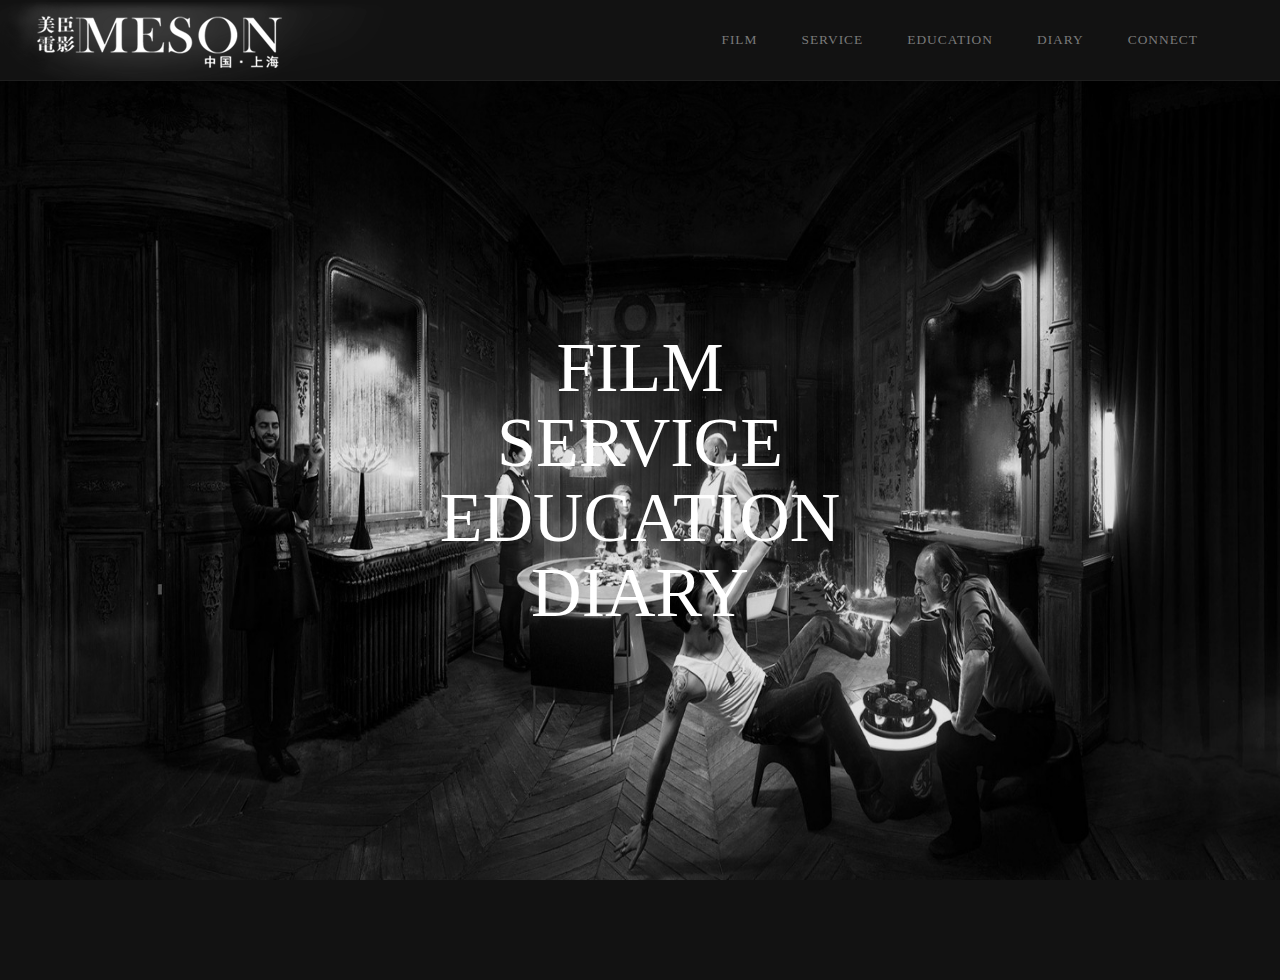
<file: index.html>
<!DOCTYPE html>
<html>
<head lang="en">
    <meta charset="UTF-8">
    <meta http-equiv="X-UA-Compatible" content="IE=edge,chrome=1">
    <link rel="stylesheet" href="style/Reset.css"/>
    <link rel="stylesheet" href="style/CommonPC.css"/>
    <link rel="stylesheet" href="style/index.css"/>
    <link rel="stylesheet" href="style/Header.css"/>
    <title></title>
</head>
<body>
    <header class="fix">
        <a href="#"><img src="images/bg-logo.png" alt="logo" class="l"/></a>
        <ul class="header-ul">
            <li><a href="film.html">FILM</a><span></span></li>
            <li><a href="service.html">SERVICE</a><span></span></li>
            <li><a href="education.html">EDUCATION</a><span></span></li>
            <li><a href="diary.html">DIARY</a><span></span></li>
            <li><a href="connect.html">CONNECT</a><span></span></li>
        </ul>
    </header>
    <div id="container">
        <ul id="content">
            <li><a href="film.html">FILM</a></li>
            <li><a href="service.html">SERVICE</a></li>
            <li><a href="education.html">EDUCATION</a></li>
            <li><a href="diary.html">DIARY</a></li>
        </ul>
    </div>

    <script src="js/jquery-1.9.1.min.js"></script>
    <script>
        $(".header-ul").find('li').hover(function(){
            $(this).find("span").stop(true,true).animate({'width':'100%'},400);
        },function(){
            if(!$(this).hasClass("header-active")) {
                $(this).find("span").stop(true, true).animate({'width': '0%'}, 400);
            }
        });
        $(".header-ul").children("li").each(function(){
            if($(this).hasClass("header-active")){
                $(this).find("span").css({'width':'100%'});
            }
        });
        $(function(){
            var w=parseInt(document.body.clientHeight)-100;
            $("#container").height(w);
            (function(){
                $("#content").css({
                    position: "absolute",
                    left: ($("#container").width() - $("#content").width())/2,
                    top: ($("#container").height() - $("#content").height())/2
                });
            })();
            $(window).resize(function(){
                var w=parseInt(document.body.clientHeight)-100;
                $("#container").height(w);
                $("#content").css({
                    position: "absolute",
                    top: ($("#container").height() - $("#content").height())/2
                });
            });
        });
    </script>
</body>
</html>
</file>
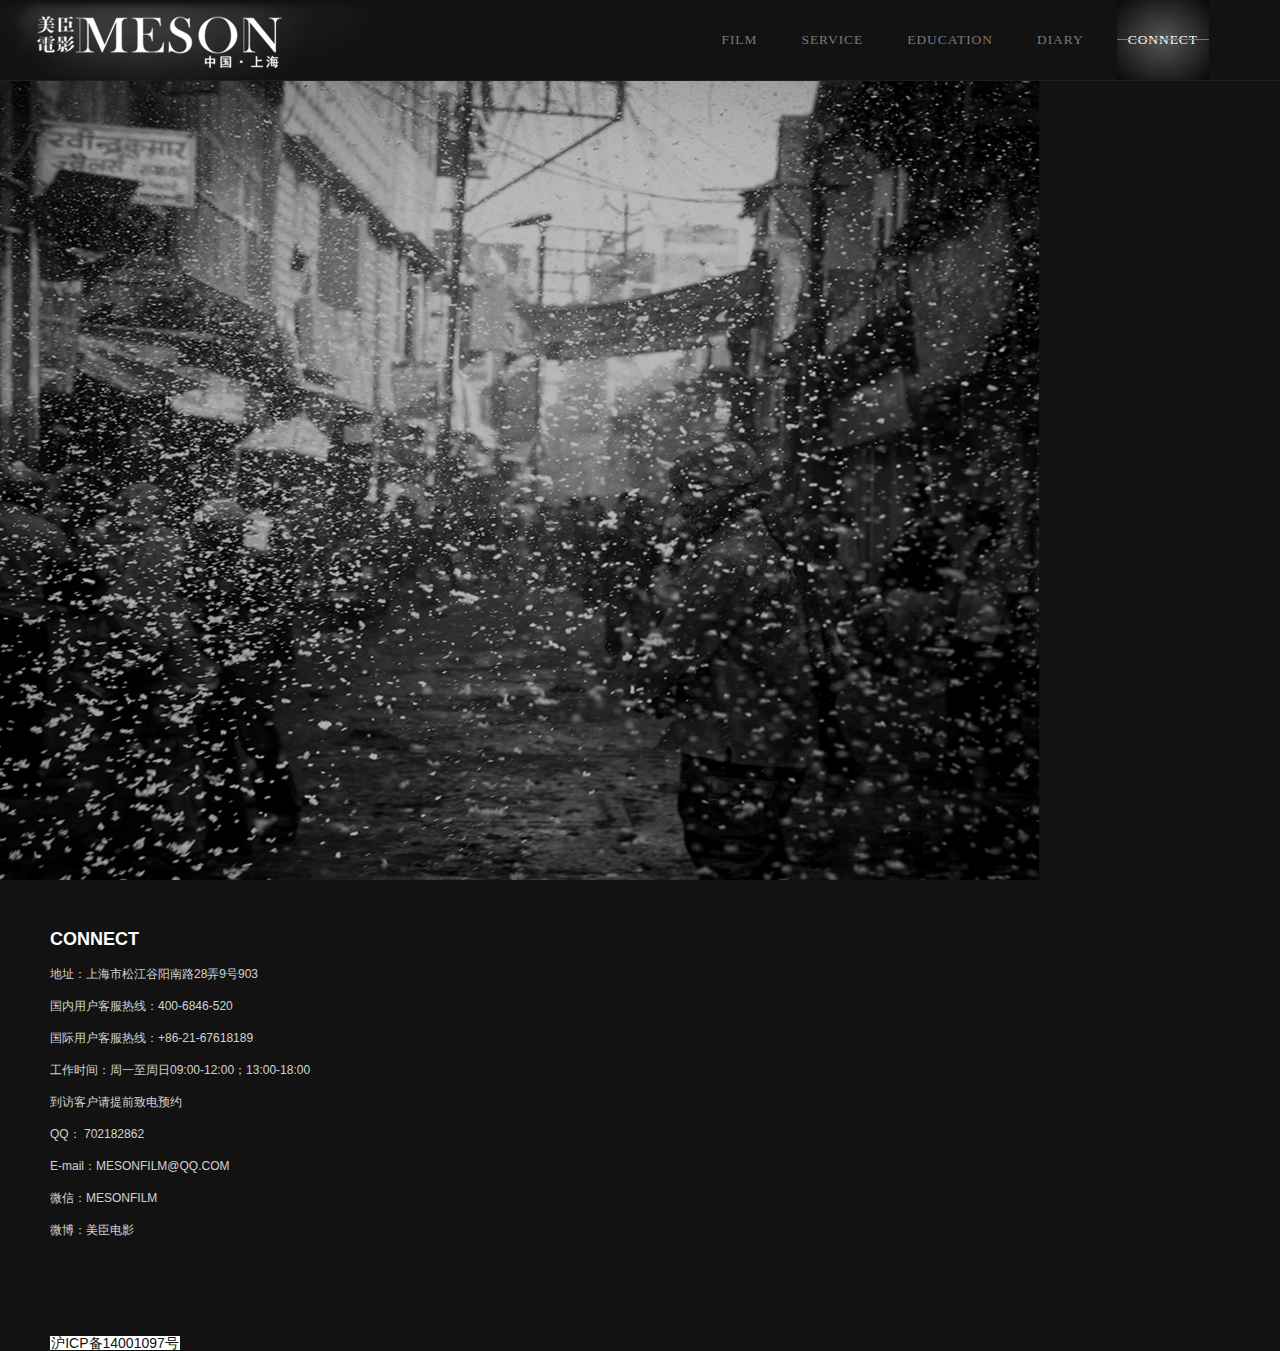
<file: connect.html>
<!DOCTYPE html>
<html>
<head lang="en">
    <meta charset="UTF-8">
    <meta http-equiv="X-UA-Compatible" content="IE=edge,chrome=1">
    <link rel="stylesheet" href="style/Reset.css"/>
    <link rel="stylesheet" href="style/CommonPC.css"/>
    <link rel="stylesheet" href="style/connect.css"/>
    <link rel="stylesheet" href="style/Header.css"/>
    <title></title>
</head>
<body>
    <header class="fix">
        <a href="index.html"><img src="images/bg-logo.png" alt="logo" class="l"/></a>
        <ul class="header-ul">
            <li><a href="film.html">FILM</a><span></span></li>
            <li><a href="service.html">SERVICE</a><span></span></li>
            <li><a href="education.html">EDUCATION</a><span></span></li>
            <li><a href="diary.html">DIARY</a><span></span></li>
            <li class="header-active"><a href="#">CONNECT</a><span></span></li>
        </ul>
    </header>
    <div id="container" class="fix">
        <img src="images/Diary_bg.jpg" alt=""/>
        <article>
            <h1 class="wh">CONNECT</h1>
            <p>地址：上海市松江谷阳南路28弄9号903</p>
            <p>国内用户客服热线：400-6846-520</p>
            <p>国际用户客服热线：+86-21-67618189</p>
            <p>工作时间：周一至周日09:00-12:00；13:00-18:00</p>
            <p>到访客户请提前致电预约</p>
            <p>QQ： 702182862</p>
            <p>E-mail：MESONFILM@QQ.COM</p>
            <p>微信：MESONFILM</p>
            <p>微博：美臣电影</p>
            <footer>沪ICP备14001097号</footer>
        </article>
    </div>
    <script src="js/jquery-1.9.1.min.js"></script>
    <script>
        $(".header-ul").find('li').hover(function(){
            $(this).find("span").stop(true,true).animate({'width':'100%'},400);
        },function(){
            if(!$(this).hasClass("header-active")) {
                $(this).find("span").stop(true, true).animate({'width': '0%'}, 400);
            }
        });
        $(".header-ul").children("li").each(function(){
            if($(this).hasClass("header-active")){
                $(this).find("span").css({'width':'100%'});
            }
        });
        $(function(){
            var w=parseInt(document.body.clientHeight)-100;
            $("#container").height(w);
            $("#container>img").height(w);
            $("#container>img").width(1.3*w);
            $(window).resize(function(){
                var w=parseInt(document.body.clientHeight)-100;
                $("#container").height(w);
                $("#container>img").height(w);
                $("#container>img").width(1.3*w);
            });
        });
    </script>
</body>
</html>
</file>
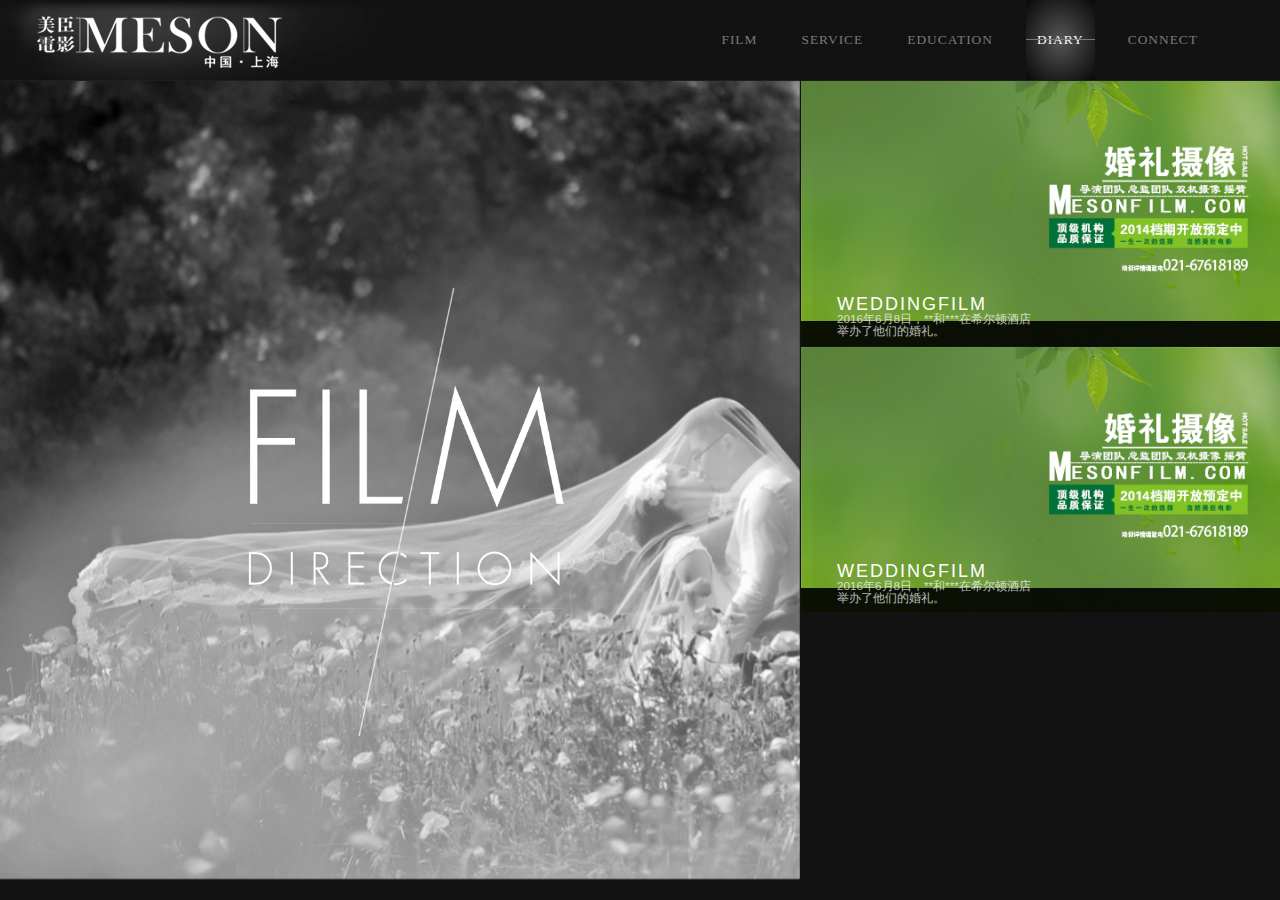
<file: diary.html>
<!DOCTYPE html>
<html>
<head lang="en">
    <meta charset="UTF-8">
    <meta http-equiv="X-UA-Compatible" content="IE=edge,chrome=1">
    <link rel="stylesheet" href="style/Reset.css"/>
    <link rel="stylesheet" href="style/CommonPC.css"/>
    <link rel="stylesheet" href="style/film.css"/>
    <link rel="stylesheet" href="style/Header.css"/>
    <title></title>
</head>
<body>
<header class="fix">
    <a href="index.html"><img src="images/bg-logo.png" alt="logo" class="l"/></a>
    <ul class="header-ul">
        <li><a href="film.html">FILM</a><span></span></li>
        <li><a href="service.html">SERVICE</a><span></span></li>
        <li><a href="education.html">EDUCATION</a><span></span></li>
        <li class="header-active"><a href="#">DIARY</a><span></span></li>
        <li><a href="connect.html">CONNECT</a><span></span></li>
    </ul>
</header>
<div id="container">
    <div id="film-bg">
    </div>
    <div id="container-logo">
        <img src="images/title_film.png">
    </div>
    <div id="message">
        <ul>
            <li>
                <div>
                    <img src="images/message.jpg" alt="" class="img"/>
                    <div class="address">
                        <p>WEDDINGFILM</p>
                        <p>2016年6月8日，**和***在希尔顿酒店举办了他们的婚礼。</p>
                    </div>
                    <ul class="share">
                        <li><a href="http://connect.qq.com/intro/login"></a></li>
                        <li><a href="https://wx.qq.com/"></a></li>
                        <li><a href="http://weibo.com/"></a></li>
                    </ul>
                </div>
            </li>
            <li>
                <div>
                    <img src="images/message.jpg" alt="" class="img"/>
                    <div class="address">
                        <p>WEDDINGFILM</p>
                        <p>2016年6月8日，**和***在希尔顿酒店举办了他们的婚礼。</p>
                    </div>
                    <ul class="share">
                        <li><a href=""></a></li>
                        <li><a href=""></a></li>
                        <li><a href=""></a></li>
                    </ul>
                </div>
            </li>
            <li>
                <div>
                    <img src="images/message.jpg" alt="" class="img"/>
                    <div class="address">
                        <p>WEDDINGFILM</p>
                        <p>2016年6月8日，**和***在希尔顿酒店举办了他们的婚礼。</p>
                    </div>
                    <ul class="share">
                        <li><a href=""></a></li>
                        <li><a href=""></a></li>
                        <li><a href=""></a></li>
                    </ul>
                </div>
            </li>
        </ul>
        <ul>
            <li>
                <div>
                    <img src="images/message.jpg" alt="" class="img"/>
                    <div class="address">
                        <p>WEDDINGFILM</p>
                        <p>2016年6月8日，**和***在希尔顿酒店举办了他们的婚礼。</p>
                    </div>
                    <ul class="share">
                        <li><a href=""></a></li>
                        <li><a href=""></a></li>
                        <li><a href=""></a></li>
                    </ul>
                </div>
            </li>
            <li>
                <div>
                    <img src="images/message.jpg" alt="" class="img"/>
                    <div class="address">
                        <p>WEDDINGFILM</p>
                        <p>2016年6月8日，**和***在希尔顿酒店举办了他们的婚礼。</p>
                    </div>
                    <ul class="share">
                        <li><a href=""></a></li>
                        <li><a href=""></a></li>
                        <li><a href=""></a></li>
                    </ul>
                </div>
            </li>
        </ul>
    </div>
</div>

<script src="js/jquery-1.9.1.min.js"></script>
<script src="js/common.js"></script>
</body>
</html>
</file>
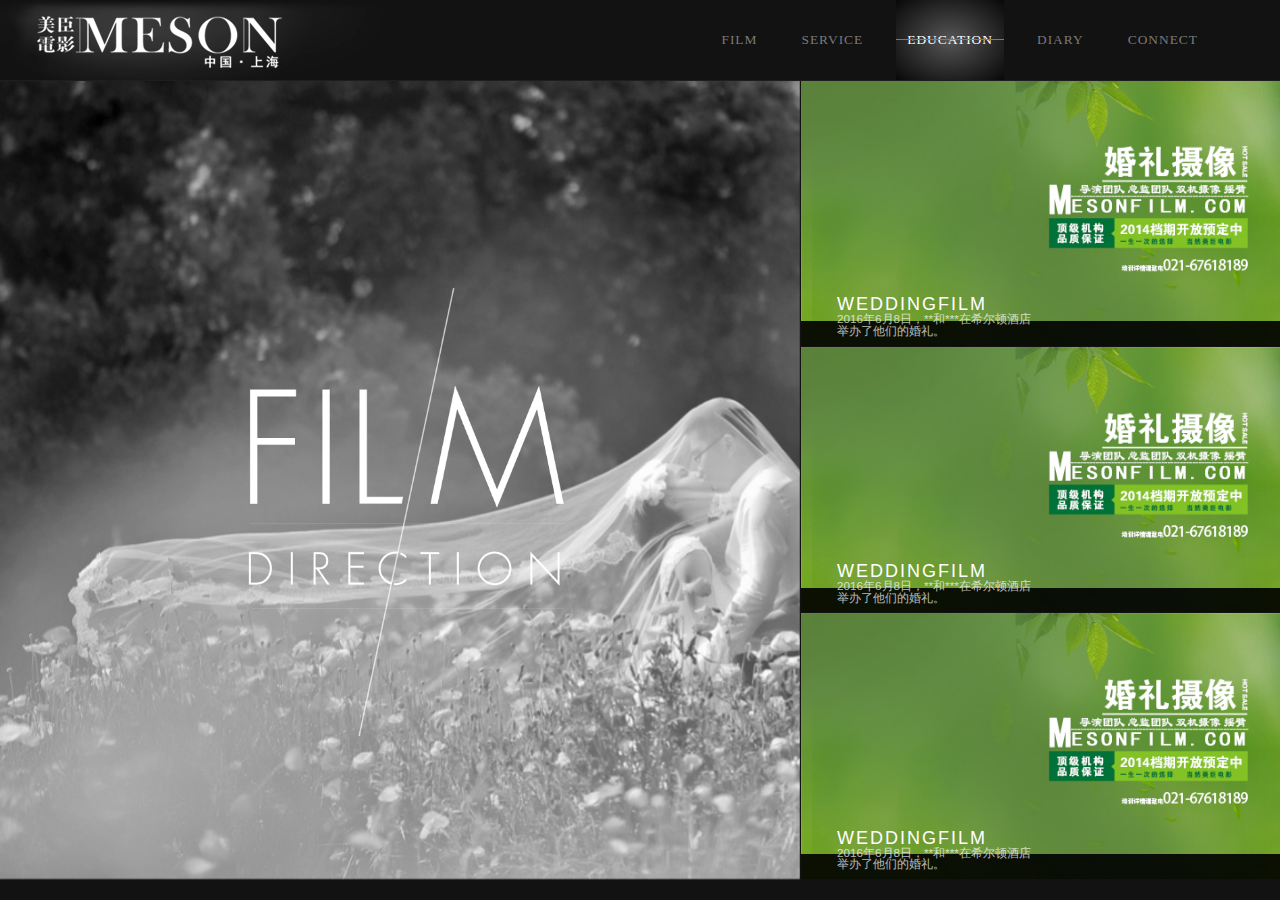
<file: education.html>
<!DOCTYPE html>
<html>
<head lang="en">
    <meta charset="UTF-8">
    <meta http-equiv="X-UA-Compatible" content="IE=edge,chrome=1">
    <link rel="stylesheet" href="style/Reset.css"/>
    <link rel="stylesheet" href="style/CommonPC.css"/>
    <link rel="stylesheet" href="style/film.css"/>
    <link rel="stylesheet" href="style/Header.css"/>
    <title></title>
</head>
<body>
<header class="fix">
    <a href="index.html"><img src="images/bg-logo.png" alt="logo" class="l"/></a>
    <ul class="header-ul">
        <li><a href="film.html">FILM</a><span></span></li>
        <li><a href="service.html">SERVICE</a><span></span></li>
        <li class="header-active"><a href="#">EDUCATION</a><span></span></li>
        <li><a href="diary.html">DIARY</a><span></span></li>
        <li><a href="connect.html">CONNECT</a><span></span></li>
    </ul>
</header>
<div id="container">
    <div id="film-bg">
    </div>
    <div id="container-logo">
        <img src="images/title_film.png">
    </div>
    <div id="message">
        <ul>
            <li>
                <div>
                    <img src="images/message.jpg" alt="" class="img"/>
                    <div class="address">
                        <p>WEDDINGFILM</p>
                        <p>2016年6月8日，**和***在希尔顿酒店举办了他们的婚礼。</p>
                    </div>
                    <ul class="share">
                        <li><a href="http://connect.qq.com/intro/login"></a></li>
                        <li><a href="https://wx.qq.com/"></a></li>
                        <li><a href="http://weibo.com/"></a></li>
                    </ul>
                </div>
            </li>
            <li>
                <div>
                    <img src="images/message.jpg" alt="" class="img"/>
                    <div class="address">
                        <p>WEDDINGFILM</p>
                        <p>2016年6月8日，**和***在希尔顿酒店举办了他们的婚礼。</p>
                    </div>
                    <ul class="share">
                        <li><a href=""></a></li>
                        <li><a href=""></a></li>
                        <li><a href=""></a></li>
                    </ul>
                </div>
            </li>
            <li>
                <div>
                    <img src="images/message.jpg" alt="" class="img"/>
                    <div class="address">
                        <p>WEDDINGFILM</p>
                        <p>2016年6月8日，**和***在希尔顿酒店举办了他们的婚礼。</p>
                    </div>
                    <ul class="share">
                        <li><a href=""></a></li>
                        <li><a href=""></a></li>
                        <li><a href=""></a></li>
                    </ul>
                </div>
            </li>
        </ul>
        <ul>
            <li>
                <div>
                    <img src="images/message.jpg" alt="" class="img"/>
                    <div class="address">
                        <p>WEDDINGFILM</p>
                        <p>2016年6月8日，**和***在希尔顿酒店举办了他们的婚礼。</p>
                    </div>
                    <ul class="share">
                        <li><a href=""></a></li>
                        <li><a href=""></a></li>
                        <li><a href=""></a></li>
                    </ul>
                </div>
            </li>
            <li>
                <div>
                    <img src="images/message.jpg" alt="" class="img"/>
                    <div class="address">
                        <p>WEDDINGFILM</p>
                        <p>2016年6月8日，**和***在希尔顿酒店举办了他们的婚礼。</p>
                    </div>
                    <ul class="share">
                        <li><a href=""></a></li>
                        <li><a href=""></a></li>
                        <li><a href=""></a></li>
                    </ul>
                </div>
            </li>
        </ul>
        <ul>
            <li>
                <div>
                    <img src="images/message.jpg" alt="" class="img"/>
                    <div class="address">
                        <p>WEDDINGFILM</p>
                        <p>2016年6月8日，**和***在希尔顿酒店举办了他们的婚礼。</p>
                    </div>
                    <ul class="share">
                        <li><a href=""></a></li>
                        <li><a href=""></a></li>
                        <li><a href=""></a></li>
                    </ul>
                </div>
            </li>
        </ul>
    </div>
</div>

<script src="js/jquery-1.9.1.min.js"></script>
<script src="js/common.js"></script>
</body>
</html>
</file>
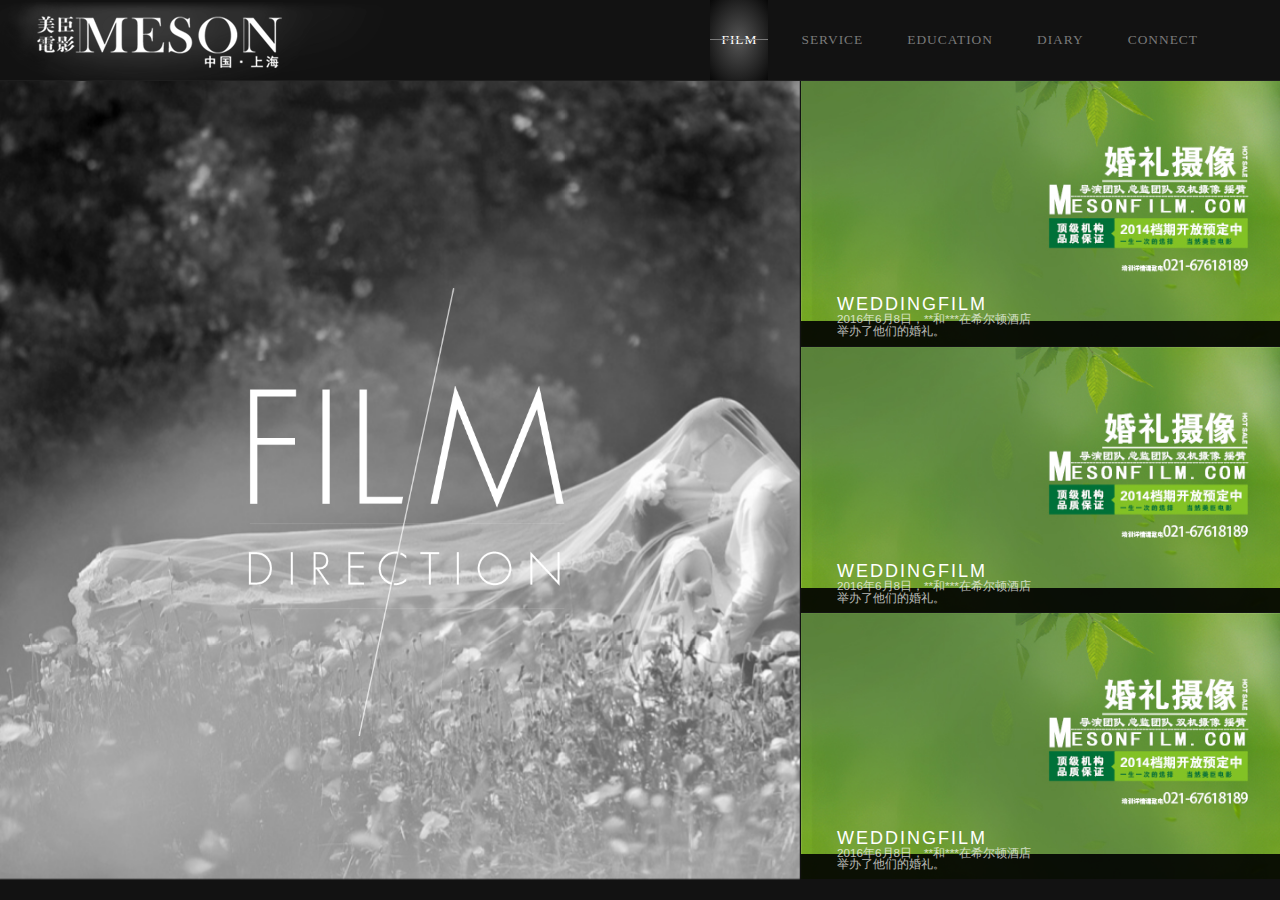
<file: film.html>
<!DOCTYPE html>
<html>
<head lang="en">
    <meta charset="UTF-8">
    <meta http-equiv="X-UA-Compatible" content="IE=edge,chrome=1">
    <link rel="stylesheet" href="style/Reset.css"/>
    <link rel="stylesheet" href="style/CommonPC.css"/>
    <link rel="stylesheet" href="style/film.css"/>
    <link rel="stylesheet" href="style/Header.css"/>
    <title></title>
</head>
<body>
    <header class="fix">
        <a href="index.html"><img src="images/bg-logo.png" alt="logo" class="l"/></a>
        <ul class="header-ul">
            <li class="header-active"><a href="#">FILM</a><span></span></li>
            <li><a href="service.html">SERVICE</a><span></span></li>
            <li><a href="education.html">EDUCATION</a><span></span></li>
            <li><a href="diary.html">DIARY</a><span></span></li>
            <li><a href="connect.html">CONNECT</a><span></span></li>
        </ul>
    </header>
    <div id="container">
        <div id="film-bg">
        </div>
        <div id="container-logo">
            <img src="images/title_film.png">
        </div>
        <div id="message">
            <ul>
                <li>
                    <div>
                        <img src="images/message.jpg" alt="" class="img"/>
                        <div class="address">
                            <p>WEDDINGFILM</p>
                            <p>2016年6月8日，**和***在希尔顿酒店举办了他们的婚礼。</p>
                        </div>
                        <ul class="share">
                            <li><a href="http://connect.qq.com/intro/login"></a></li>
                            <li><a href="https://wx.qq.com/"></a></li>
                            <li><a href="http://weibo.com/"></a></li>
                        </ul>
                    </div>
                </li>
                <li>
                    <div>
                        <img src="images/message.jpg" alt="" class="img"/>
                        <div class="address">
                            <p>WEDDINGFILM</p>
                            <p>2016年6月8日，**和***在希尔顿酒店举办了他们的婚礼。</p>
                        </div>
                        <ul class="share">
                            <li><a href=""></a></li>
                            <li><a href=""></a></li>
                            <li><a href=""></a></li>
                        </ul>
                    </div>
                </li>
                <li>
                    <div>
                        <img src="images/message.jpg" alt="" class="img"/>
                        <div class="address">
                            <p>WEDDINGFILM</p>
                            <p>2016年6月8日，**和***在希尔顿酒店举办了他们的婚礼。</p>
                        </div>
                        <ul class="share">
                            <li><a href=""></a></li>
                            <li><a href=""></a></li>
                            <li><a href=""></a></li>
                        </ul>
                    </div>
                </li>
            </ul>
            <ul>
                <li>
                    <div>
                        <img src="images/message.jpg" alt="" class="img"/>
                        <div class="address">
                            <p>WEDDINGFILM</p>
                            <p>2016年6月8日，**和***在希尔顿酒店举办了他们的婚礼。</p>
                        </div>
                        <ul class="share">
                            <li><a href=""></a></li>
                            <li><a href=""></a></li>
                            <li><a href=""></a></li>
                        </ul>
                    </div>
                </li>
                <li>
                    <div>
                        <img src="images/message.jpg" alt="" class="img"/>
                        <div class="address">
                            <p>WEDDINGFILM</p>
                            <p>2016年6月8日，**和***在希尔顿酒店举办了他们的婚礼。</p>
                        </div>
                        <ul class="share">
                            <li><a href=""></a></li>
                            <li><a href=""></a></li>
                            <li><a href=""></a></li>
                        </ul>
                    </div>
                </li>
            </ul>
            <ul>
                <li>
                    <div>
                        <img src="images/message.jpg" alt="" class="img"/>
                        <div class="address">
                            <p>WEDDINGFILM</p>
                            <p>2016年6月8日，**和***在希尔顿酒店举办了他们的婚礼。</p>
                        </div>
                        <ul class="share">
                            <li><a href=""></a></li>
                            <li><a href=""></a></li>
                            <li><a href=""></a></li>
                        </ul>
                    </div>
                </li>
                <li>
                    <div>
                        <img src="images/message.jpg" alt="" class="img"/>
                        <div class="address">
                            <p>WEDDINGFILM</p>
                            <p>2016年6月8日，**和***在希尔顿酒店举办了他们的婚礼。</p>
                        </div>
                        <ul class="share">
                            <li><a href=""></a></li>
                            <li><a href=""></a></li>
                            <li><a href=""></a></li>
                        </ul>
                    </div>
                </li>
                <li>
                    <div>
                        <img src="images/message.jpg" alt="" class="img"/>
                        <div class="address">
                            <p>WEDDINGFILM</p>
                            <p>2016年6月8日，**和***在希尔顿酒店举办了他们的婚礼。</p>
                        </div>
                        <ul class="share">
                            <li><a href=""></a></li>
                            <li><a href=""></a></li>
                            <li><a href=""></a></li>
                        </ul>
                    </div>
                </li>
                <li>
                    <div>
                        <img src="images/message.jpg" alt="" class="img"/>
                        <div class="address">
                            <p>WEDDINGFILM</p>
                            <p>2016年6月8日，**和***在希尔顿酒店举办了他们的婚礼。</p>
                        </div>
                        <ul class="share">
                            <li><a href=""></a></li>
                            <li><a href=""></a></li>
                            <li><a href=""></a></li>
                        </ul>
                    </div>
                </li>
                <li>
                    <div>
                        <img src="images/message.jpg" alt="" class="img"/>
                        <div class="address">
                            <p>WEDDINGFILM</p>
                            <p>2016年6月8日，**和***在希尔顿酒店举办了他们的婚礼。</p>
                        </div>
                        <ul class="share">
                            <li><a href=""></a></li>
                            <li><a href=""></a></li>
                            <li><a href=""></a></li>
                        </ul>
                    </div>
                </li>
            </ul>
        </div>
    </div>

    <script src="js/jquery-1.9.1.min.js"></script>
    <script src="js/common.js"></script>
</body>
</html>
</file>
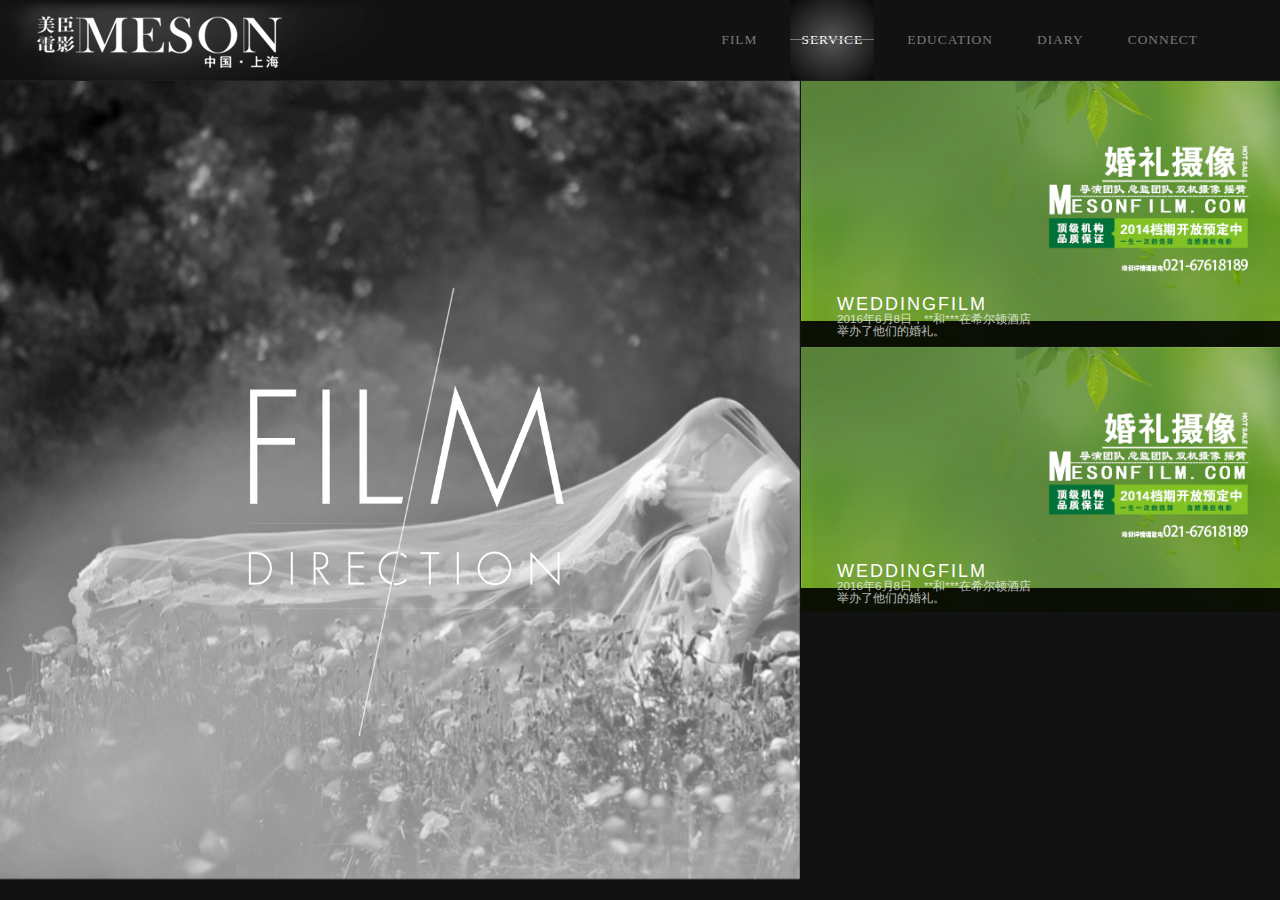
<file: service.html>
<!DOCTYPE html>
<html>
<head lang="en">
    <meta charset="UTF-8">
    <meta http-equiv="X-UA-Compatible" content="IE=edge,chrome=1">
    <link rel="stylesheet" href="style/Reset.css"/>
    <link rel="stylesheet" href="style/CommonPC.css"/>
    <link rel="stylesheet" href="style/film.css"/>
    <link rel="stylesheet" href="style/Header.css"/>
    <title></title>
</head>
<body>
<header class="fix">
    <a href="index.html"><img src="images/bg-logo.png" alt="logo" class="l"/></a>
    <ul class="header-ul">
        <li><a href="film.html">FILM</a><span></span></li>
        <li class="header-active"><a href="#">SERVICE</a><span></span></li>
        <li><a href="education.html">EDUCATION</a><span></span></li>
        <li><a href="diary.html">DIARY</a><span></span></li>
        <li><a href="connect.html">CONNECT</a><span></span></li>
    </ul>
</header>
<div id="container">
    <div id="film-bg">
    </div>
    <div id="container-logo">
        <img src="images/title_film.png">
    </div>
    <div id="message">
        <ul>
            <li>
                <div>
                    <img src="images/message.jpg" alt="" class="img"/>
                    <div class="address">
                        <p>WEDDINGFILM</p>
                        <p>2016年6月8日，**和***在希尔顿酒店举办了他们的婚礼。</p>
                    </div>
                    <ul class="share">
                        <li><a href="http://connect.qq.com/intro/login"></a></li>
                        <li><a href="https://wx.qq.com/"></a></li>
                        <li><a href="http://weibo.com/"></a></li>
                    </ul>
                </div>
            </li>
            <li>
                <div>
                    <img src="images/message.jpg" alt="" class="img"/>
                    <div class="address">
                        <p>WEDDINGFILM</p>
                        <p>2016年6月8日，**和***在希尔顿酒店举办了他们的婚礼。</p>
                    </div>
                    <ul class="share">
                        <li><a href=""></a></li>
                        <li><a href=""></a></li>
                        <li><a href=""></a></li>
                    </ul>
                </div>
            </li>
        </ul>
        <ul>
            <li>
                <div>
                    <img src="images/message.jpg" alt="" class="img"/>
                    <div class="address">
                        <p>WEDDINGFILM</p>
                        <p>2016年6月8日，**和***在希尔顿酒店举办了他们的婚礼。</p>
                    </div>
                    <ul class="share">
                        <li><a href=""></a></li>
                        <li><a href=""></a></li>
                        <li><a href=""></a></li>
                    </ul>
                </div>
            </li>
        </ul>
    </div>
</div>

<script src="js/jquery-1.9.1.min.js"></script>
<script src="js/common.js"></script>
</body>
</html>
</file>
<file: style/CommonPC.css>
/* display */
.dn{display:none;}
.di{display:inline;}
.db{display:block;}
.dib{display:inline-block;}
div.dib{*display:inline; *zoom:1;}/* other block level tag(eg. p, li, h1~h6), using 'inline_any' instead */
/* height */
.h0{height:0;}
.h16{height:14px;}
.h16{height:16px;}
.h18{height:18px;}
.h20{height:20px;}
.h22{height:22px;}
.h24{height:24px;}
.h30{height:30px;}
/* width */
/* fixed width value */
.w20{width:20px;}
.w50{width:50px;}
.w70{width:70px;}
.w100{width:100px;}
.w120{width:120px;}
.w140{width:140px;}
.w160{width:160px;}
.w180{width:180px;}
.w200{width:200px;}
.w220{width:220px;}
.w250{width:250px;}
.w280{width:280px;}
.w300{width:300px;}
.w320{width:320px;}
.w360{width:360px;}
.w400{width:400px;}
.w460{width:460px;}
.w500{width:500px;}
.w600{width:600px;}
.w640{width:640px;}
.w700{width:700px;}
/* percent width value */
.pct10{width:10%;}
.pct15{width:15%;}
.pct20{width:20%;}
.pct25{width:25%;}
.pct30{width:30%;}
.pct33{width:33.3%;}
.pct40{width:40%;}
.pct50{width:50%;}
.pct60{width:60%;}
.pct66{width:66.6%;}
.pct70{width:70%;}
.pct75{width:75%;}
.pct80{width:80%;}
.pct90{width:90%;}
.pct100{width:100%;}
/* line-height */
.lh0{line-height:0;}
.lh16{line-height:14px;}
.lh16{line-height:16px;}
.lh18{line-height:18px;}
.lh20{line-height:20px;}
.lh22{line-height:22px;}
.lh24{line-height:24px;}
.lh30{line-height:30px;}
/* margin */
.m0{margin:0;}
.ml1{margin-left:1px;}
.ml2{margin-left:2px;}
.ml5{margin-left:5px;}
.ml10{margin-left:10px;}
.ml15{margin-left:15px;}
.ml20{margin-left:20px;}
.ml30{margin-left:30px;}
.mr1{margin-right:1px;}
.mr2{margin-right:2px;}
.mr5{margin-right:5px;}
.mr10{margin-right:10px;}
.mr15{margin-right:15px;}
.mr20{margin-right:20px;}
.mr30{margin-right:30px;}
.mt1{margin-top:1px;}
.mt2{margin-top:2px;}
.mt5{margin-top:5px;}
.mt10{margin-top:10px;}
.mt15{margin-top:15px;}
.mt20{margin-top:20px;}
.mt30{margin-top:30px;}
.mb1{margin-bottom:1px;}
.mb2{margin-bottom:2px;}
.mb5{margin-bottom:5px;}
.mb10{margin-bottom:10px;}
.mb15{margin-bottom:15px;}
.mb20{margin-bottom:20px;}
.mb30{margin-bottom:30px;}
/* margin negative */
.ml-1{margin-left:-1px;}
.mr-1{margin-right:-1px;}
.mt-1{margin-top:-1px;}
.mb-1{margin-bottom:-1px;}
.ml-3{margin-left:-3px;}
.mr-3{margin-right:-3px;}
.mt-3{margin-top:-3px;}
.mb-3{margin-bottom:-3px;}
.ml-20{margin-left:-20px;}
.mr-20{margin-right:-20px;}
.mt-20{margin-top:-20px;}
.mb-20{margin-bottom:-20px;}
/* padding */
.p0{padding:0;}
.p1{padding:1px;}
.pl1{padding-left:1px;}
.pt1{padding-top:1px;}
.pr1{padding-right:1px;}
.pb1{padding-bottom:1px;}
.p2{padding:2px;}
.pl2{padding-left:2px;}
.pt2{padding-top:2px;}
.pr2{padding-right:2px;}
.pb2{padding-bottom:2px;}
.pl5{padding-left:5px;}
.p5{padding:5px;}
.pt5{padding-top:5px;}
.pr5{padding-right:5px;}
.pb5{padding-bottom:5px;}
.p10{padding:10px;}
.pl10{padding-left:10px;}
.pt10{padding-top:10px;}
.pr10{padding-right:10px;}
.pb10{padding-bottom:10px;}
.p15{padding:15px;}
.pl15{padding-left:15px;}
.pt15{padding-top:15px;}
.pr15{padding-right:15px;}
.pb15{padding-bottom:15px;}
.p20{padding:20px;}
.pl20{padding-left:20px;}
.pt20{padding-top:20px;}
.pr20{padding-right:20px;}
.pb20{padding-bottom:20px;}
.p30{padding:30px;}
.pl30{padding-left:30px;}
.pt30{padding-top:30px;}
.pr30{padding-right:30px;}
.pb30{padding-bottom:30px;}
/* border-color name rule: border(b)-position(l/r/t/b/d)-width(null/2)-style(null/sh)-color(first one letter/first two letter) |-> All colors are safe color*/
.bdc{border:1px solid #ccc;}
.blc{border-left:1px solid #ccc;}
.brc{border-right:1px solid #ccc;}
.btc{border-top:1px solid #ccc;}
.bbc{border-bottom:1px solid #ccc;}
.bdd{border:1px solid #ddd;}
.bld{border-left:1px solid #ddd;}
.brd{border-right:1px solid #ddd;}
.btd{border-top:1px solid #ddd;}
.bbd{border-bottom:1px solid #ddd;}
.bde{border:1px solid #eee;}
.ble{border-left:1px solid #eee;}
.bre{border-right:1px solid #eee;}
.bte{border-top:1px solid #eee;}
.bbe{border-bottom:1px solid #eee;}
/* background-color name rule: bg - (key word/Hex color) |-> All colors are safe color */
.bgwh{background-color:#fff;}
.bgfb{background-color:#fbfbfb;}
.bgf5{background-color:#f5f5f5;}
.bgf0{background-color:#f0f0f0;}
.bgeb{background-color:#ebebeb;}
.bge0{background-color:#e0e0e0;}
/* safe color */
.g0{color:#000;}
.g3{color:#333;}
.g6{color:#666;}
.g9{color:#999;}
.gc{color:#ccc;}
.wh{color:white;}
/* font-size */
.f0{font-size:0;}
.f12{font-size:12px;}
.f13{font-size:13px;}
.f14{font-size:14px;}
.f16{font-size:16px;}
.f18{font-size:18px;}
.f20{font-size:20px;}
.f24{font-size:24px;}
.f28{font-size:28px;}
/* font-family */
.fa{font-family:Arial;}
.ft{font-family:Tahoma;}
.fv{font-family:Verdana;}
.fs{font-family:Simsun;}
.fl{font-family:'Lucida Console';}
.fw{font-family:'Microsoft Yahei';}
/* font-style */
.n{font-weight:normal; font-style:normal; white-space: normal;}
.b{font-weight:bold;}
.i{font-style:italic;}
/* text-align */
.tc{text-align:center;}
.tr{text-align:right;}
.tl{text-align:left;}
.tj{text-align:justify;}
/* text-decoration */
.tdl{text-decoration:underline;}
.tdn,.tdn:hover,.tdn a:hover,a.tdl:hover{text-decoration:none;}
/* letter-spacing */
.lt-1{letter-spacing:-1px;}
.lt0{letter-spacing:0;}
.lt1{letter-spacing:1px;}
/* white-space */
.nowrap{white-space:nowrap;}
/* word-wrap */
.bk{word-wrap:break-word;}
/* vertical-align */
.vm{vertical-align:middle;}
.vtb{vertical-align:text-bottom;}
.vb{vertical-align:bottom;}
.vt{vertical-align:top;}
.v-1{vertical-align:-1px;}
.v-2{vertical-align:-2px;}
.v-3{vertical-align:-3px;}
.v-4{vertical-align:-4px;}
.v-5{vertical-align:-5px;}
/* float */
.l{float:left;}
.r{float:right;}
/* clear */
.cl{clear:both;}
/* position */
.rel{position:relative;}
.abs{position:absolute;}
/*z-index*/
.zx1{z-index:1;}
.zx2{z-index:2;}
/* cursor */
.poi{cursor:pointer;}
.def{cursor:default;}
/* overflow */
.ovh{overflow:hidden;}
.ova{overflow:auto;}
/* visibility */
.vh{visibility:hidden;}
.vv{visibility:visible;}
/* opacity */
.opa0{opacity:0; filer:alpha(opacity=0);}
/* zoom */
.z{*zoom:1;}


/* ------------------- multiply CSS ------------------ */
/* ��״Ԫ��ˮƽ���� */
.auto{margin-left:auto; margin-right:auto;}
/* �������*/
.fix{*zoom:1;}
.fix:after{display:table; content:''; clear:both;}
/* ����display:table-cell������Ӧ���� */
.cell{display:table-cell; *display:inline-block; width:2000px; *width:auto;}
/* ˫������Ӧcell��������Ӣ���ַ����� */
.cell2{overflow:hidden; _display:inline-block;}
/* ���������������� ʾ*/
.ell{text-overflow:ellipsis; white-space:nowrap; overflow:hidden;}
/* css3���ɶ���Ч�� */
.trans{
	-webkit-transition:all .15s;	
	        transition:all .15s;
}
/* ��С����Ԫ�ش�ֱ���� */
.dib_vm{display:inline-block; width:0; height:100%; vertical-align:middle;}
/* �����б���ͼƬ - �����ʹ�ø�CSSС�⣬����޸Ĵ�ͼƬ��ַ */
.loading{background:url(about:blank) no-repeat center;}
/* �޿��ı����ı��� */
.bd_none{border:0; outline:none;}
/* ���Զ�λ���� */
.abs_out{position:absolute; left:-999em; top:-999em;}
.abs_clip{position:absolute; clip:rect(0 0 0 0);}
/* ��ť���� */
.disabled{outline:0 none; cursor:default!important; opacity:.4; filer:alpha(opacity=40); -ms-pointer-events:none; pointer-events:none;}
/*inline-block��float�ȿ��б�*/
.inline_box{font-size:1em; letter-spacing:-.25em; font-family:Arial;}
.inline_two, .inline_three, .inline_four, .inline_five, .inline_six, .inline_any{display:inline-block; *display:inline; letter-spacing:0; vertical-align:top; *zoom:1;}
.float_two, .float_three, .float_four, .float_five, .float_six{float:left;}
.inline_two, .float_two{width:50%; *width:49.9%;}
.inline_three, .float_three{width:33.33333%; *width:33.3%;}
.inline_four, .float_four{width:25%; *width:24.9%;}
.inline_five, .float_five{width:20%; *width:19.9%;}
.inline_six, .float_six{width:16.66666%; *width:16.6%;}
.inline_fix{display:inline-block; width:100%; height:0; overflow:hidden;}
/*flex���Բ���*/
.df { display: -webkit-box; display: -moz-box; display: -ms-flexbox; display: -webkit-flex; display: flex; }
.dif {display: inline-flex;}
.fdr {  -webkit-box-direction: normal;-webkit-box-orient: horizontal;-moz-flex-direction: row;-webkit-flex-direction: row;flex-direction: row;}
.fdrr { -webkit-box-pack: end;-webkit-box-direction: reverse;-webkit-box-orient: horizontal;-moz-flex-direction: row-reverse;-webkit-flex-direction: row-reverse;flex-direction: row-reverse;}
.fdc { -webkit-box-direction: normal;-webkit-box-orient: vertical;-moz-flex-direction: column;-webkit-flex-direction: column;flex-direction: column;}
.fdcr { -webkit-box-pack: end;-webkit-box-direction: reverse;-webkit-box-orient: vertical;-moz-flex-direction: column-reverse;-webkit-flex-direction: column-reverse;flex-direction: column-reverse;}
.fwn {flex-wrap: nowrap;}
.fww {flex-wrap: wrap;}
.fwr {flex-wrap: wrap-reverse;}
.jcfs {-webkit-box-pack: flex-start;-moz-justify-content: flex-start;-webkit-justify-content: flex-start;justify-content: flex-start;}
.jcfe {-webkit-box-pack: flex-end;-moz-justify-content: flex-end;-webkit-justify-content: flex-end;justify-content: flex-end;}
.jcc { -webkit-box-pack: center;-moz-justify-content: center;-webkit-justify-content: center;justify-content: center;}
.jcsb {-webkit-box-pack: space-between;-moz-justify-content: space-between;-webkit-justify-content: space-between;justify-content: space-between;}
.jcsa {-webkit-box-pack: space-around;-moz-justify-content: space-around;-webkit-justify-content: space-around;justify-content: space-around;}
.aifs { -webkit-box-align: flex-start;-moz-align-items: flex-start;-webkit-align-items: flex-start;align-items: flex-start;}
.aife {-webkit-box-align: flex-end;-moz-align-items: flex-end;-webkit-align-items: flex-end;align-items: flex-end;}
.aic { -webkit-box-align: center;-moz-align-items: center;-webkit-align-items: center;align-items: center;}
.aib {-webkit-box-align: baseline;-moz-align-items: baseline;-webkit-align-items: baseline;align-items: baseline;}
.ais {-webkit-box-align: stretch;-moz-align-items: stretch;-webkit-align-items: stretch;align-items: stretch;}
.acfs {align-content: flex-start;}
.acfe {align-content: flex-end;}
.acc {align-content: center;}
.acsb {align-content: space-between;}
.acsa {align-content: space-around;}
.acs {align-content: stretch;}
.asfs{align-self: flex-start;}
.asfe{align-self: flex-end;}
.asc{align-self: center;}
.asb{align-self: baseline;}
.ass{align-self: stretch;}
.fxg{ -webkit-box-flex: 1.0;-moz-flex-grow: 1;-webkit-flex-grow: 1;flex-grow: 1;}
.fxs{  -webkit-box-flex: 1.0;-moz-flex-shrink: 1;-webkit-flex-shrink: 1;flex-shrink: 1;}
.fxa {flex: auto;}
.fxn {flex: none;}
.fx1 {flex: 1;}
.fx2 {flex: 2;}
.fx3 {flex: 3;}
.fx4 {flex: 4;}
.fx5 {flex: 5;}
.fx6 {flex: 6;}
/**/
</file>
<file: style/index.css>
body{
    background: #121212;
}
#container{
    position: relative;
    width:100%;
    margin-top:80px ;
    margin-bottom: 20px;
    height: 100%;
    box-sizing: border-box;
    background: #121212 url(../images/bgHome-1800x911.jpg) no-repeat center center;
    background-size: 100% 100%;
    -o-background-size: 100% 100%;
    -webkit-background-size: 100% 100%;
}
#content{
    width: 100%;
}
#content li{
    text-align: center;
    width: 100%;
    font-size: 70px;
    line-height: 75px;
    background: none;
    -webkit-transition: background .3s ease-in .1s;
    transition: background .3s ease-in .1s;
}
#content li:hover{
    background: rgba(0,0,0,0.8);
}
#content li a{
    color: #fff;
    font-family: fproLight;
}
</file>
<file: style/Header.css>
html{
    height: 100%;
    margin: 0;
    font-size: 18px;
    overflow-y:hidden;
    /*background-color: #121212;*/
    overflow-x:auto ;
}
body{
    height: 100%;
    margin: 0;
    font-size: 18px;
}
header{
    width:100%;
    height:80px;
    border-bottom: 1px solid #1e1e1e;
    background-color: #121212;
    position:fixed;
    top:0;
    z-index: 2;
}
.header-ul{
    float: right;
    margin-right: 60px;
}
.header-ul li{
    position: relative;
    font-weight:bold;
    float:left;
    line-height: 80px;
    height: 100%;
    margin: 0 11px;
    color: #7a7a7a;
    /*text-decoration: transparent solid line-through;*/
    /*-webkit-transition: text-decoration  0.7s ease-in;*/
    /*-moz-transition: text-decoration 0.7s ease-in;*/
    /*-ms-transition: text-decoration 0.7s ease-in;*/
    /*-o-transition: text-decoration 0.7s ease-in;*/
    /*transition: text-decoration 0.7s ease-in;*/
}
.header-ul li>span{
    width:0%;
    position:absolute;
    border-bottom:1px solid #7a7a7a;
    top:49%;
    z-index: 1;
    content:'';
}
.header-ul li:hover{
    /*text-decoration:#7a7a7a solid line-through;*/
    /*text-decoration: line-through;*/
}
.header-ul li a{
    font-size: .7457142857142857em;
    font-weight: normal;
    line-height: 20px;
    display: block;
    padding: 0 11px;
    margin: 30px 0;
    color: #7a7a7a;
    letter-spacing: 1px;
    text-transform: uppercase;
    background-size: 0 7px;
    background-position: center center;
    background-repeat: no-repeat;
    font-family: fproBook;
}
.header-active{
    background:-webkit-radial-gradient(center,ellipse,#555,#080808);
    background:-moz-radial-gradient(center,ellipse,#555,#080808);
    background:-o-radial-gradient(center,ellipse,#555,#080808);
    background:-ms-radial-gradient(center,ellipse,#555,#080808);
    background:radial-gradient(center,ellipse, #555,#080808);
}
.header-active a{
    color: #fff!important;
}
@media screen and (max-width: 1000px) {
    .header-ul{
        display: none;
    }
}
</file>
<file: style/connect.css>
body{
    background: #121212;
}
#container{
    margin-top: 80px;
    margin-bottom: 20px;
}
#container img{
    display: block;
    float: left;
}
#container article{
    float: left;
    margin-left: 50px;
    margin-top: 50px;
}
article p{
    color:#fff;
    font-size:12px ;
    opacity:0.8; filer:alpha(opacity=80);
    margin-top: 20px;
}
footer{
    background: #fff;
    color: #121212;
    font-size: 14px;
    width: 130px;
    margin-top: 100px;
    text-align: center;
}
</file>
<file: style/film.css>
#container{
    width:3000px;
    background: #121212;
    padding-top: 80px;
    padding-bottom: 20px;
    position: absolute;
    height: auto;
}
#film-bg{
    background:transparent url("../images/film_bg.jpg") no-repeat scroll 0px -0.7px / auto 100%;
    position: fixed;
    z-index: 0;
    left: 0;
}
#container-logo{
    float: left;
    position: relative;
    z-index: 3;
}
#container img{
    height: 100%;
    width: 100%;
}
#message{
    float: left;
    background: #121212;
    position: relative;
}
#message>ul>li{
    height: 100%;
    float:left;
    position: relative;
    overflow: hidden;
    cursor: pointer;
    box-sizing: border-box;
    -moz-box-sizing: border-box;
    -webkit-box-sizing: border-box;
    border-left:1px solid #121212;
    border-bottom: 1px solid #121212;
}
.img{
    position: relative;
}
.address{
    position: absolute;
    z-index: 4;
    bottom: 0;
    padding-left: 2em;
    width:204px;
    padding-bottom: 0.5em;
}
.address p:first-child{
    font-size: 1em;
    color: #fff;
    letter-spacing: 2px;
}
.address p:last-child{
    font-size: 0.65em;
    color:#fff;
    opacity:0.7; filer:alpha(opacity=70);
}
.share{
    position: absolute;
    bottom: -3.5em;
    z-index: 2;
    width:100%;
    padding-right: 1.6em;
    /*padding-top:1.2em;*/
    /*padding-bottom: 1.2em;*/
    height: 33%;
    box-sizing: border-box;
    -moz-box-sizing: border-box;
    -webkit-box-sizing: border-box;
    background: #000;
    opacity:0.9; filer:alpha(opacity=90);
}
.share li{
    float: right;
    margin-left: 5px;
    position: relative;
    top:30%;
}
.share li a{
    display: block;
    width:18px;
    height: 18px;
    background: url(../images/share.png) no-repeat 0 0;
    opacity:0.6; filer:alpha(opacity=60);
}
.share li a:hover{
    opacity:1; filer:alpha(opacity=100);
}
.share li:nth-of-type(2) a{
    background: url(../images/share.png) no-repeat -18px 0;
}
.share li:nth-of-type(3) a {
    background: url(../images/share.png) no-repeat -36px 0;
}
@media screen and (max-width: 1210px) {
   .address{
       display: none;
   }
}
</file>
